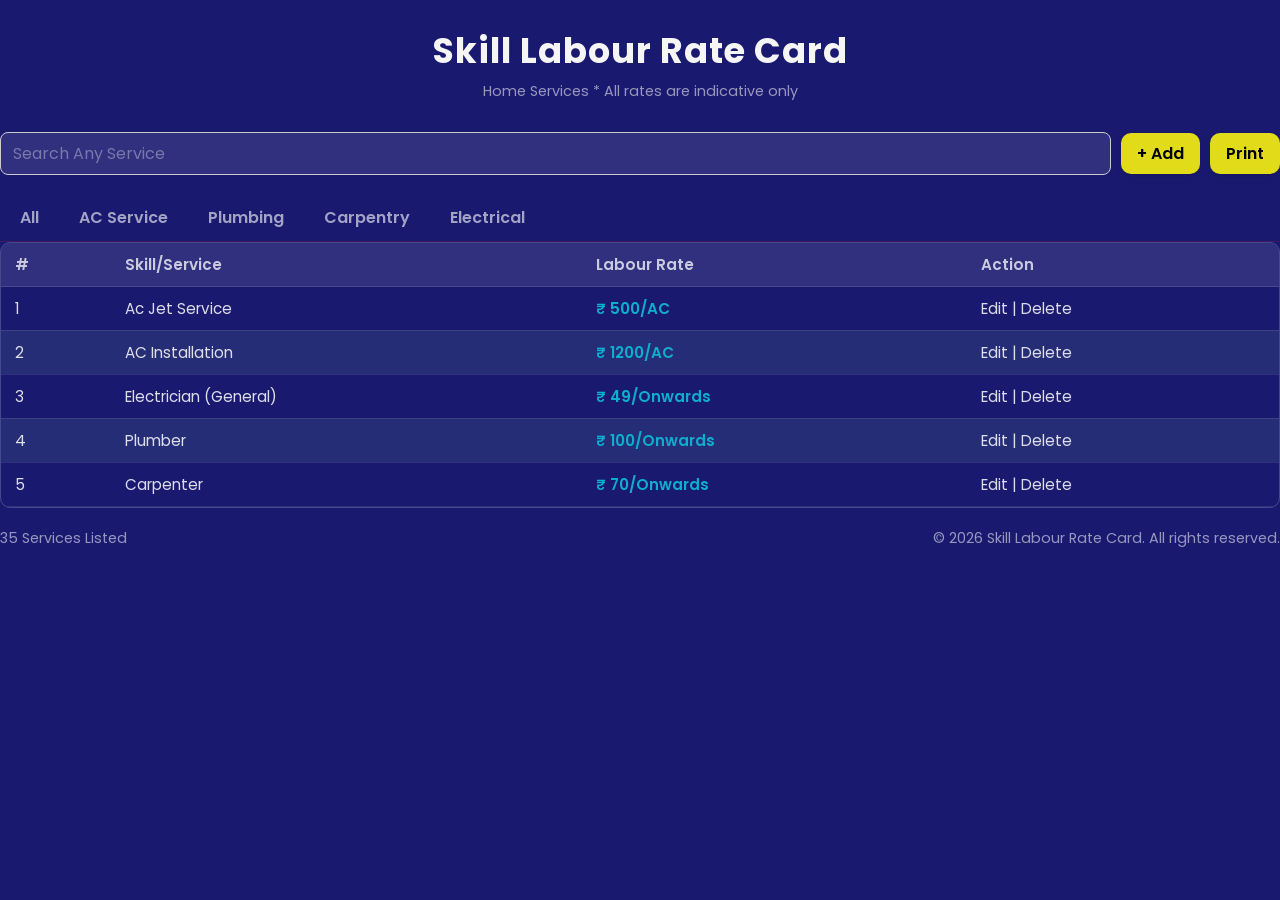
<file: skill-labour-rate.html>
<!DOCTYPE html>
<html lang="en">

<head>
    <meta charset="UTF-8">
    <meta name="viewport" content="width=device-width, initial-scale=1.0">
    <link href="https://fonts.googleapis.com/css2?family=Poppins:wght@400;600&family=Noto+Sans+Devanagari&display=swap"
        rel="stylesheet">
    <link rel="stylesheet" href="styles.css">
    <style>
        .top-title {
  text-align: center;
  margin-bottom: 30px;
}

.top-title h1 {
  font-size: 2.2em;
  font-weight: 700;
  letter-spacing: 1px;
  margin-bottom: 0;
}

.top-title p {
  font-size: 0.9em;
  color: rgba(255, 255, 255, 0.55);
  margin-top: 4px;
}
.ctrl-row {
  display: flex;
  gap: 10px;
  margin-bottom: 20px;
align-items: center;
 width: 100%;
}
.ctrl-row input {
    flex: 1;
    padding: 8px 12px;
    font-size: 1em;
    border-radius: 8px;
    border: 1px solid #ccc;
    background-color: rgba(255, 255, 255, 0.1);
    color: #fff;
    font-family: Poppins, 'Noto Sans Devanagari', sans-serif;
}
.ctrl-row input::placeholder {
    color: rgba(255, 255, 255, 0.35);
}
.ctrl-row button {   
    padding: 8px 16px;
    font-size: 1em;
    border-radius: 10px;
    cursor: pointer;
    border: none;
    background-color: #e1db1a;
    box-shadow: 0 4px 6px rgba(0, 0, 0, 0.1);
    color: #000;
    font-weight: 600;   
    font-family: Poppins, 'Noto Sans Devanagari', sans-serif;
}
.ctrl-row button:hover {
    background-color: #1bd111;
}
.tabs-scroll {
    display: flex;
    overflow-x: auto; /*jyada tab hone par scroll karne ke liye */
    border-bottom: 1px solid rgba(212, 22, 22, 0.2);
    width: 100%;
    margin-bottom: 0;
}
.tab {
    padding: 10px 20px;
    font-size: 1em;
    font-weight: 600;
    color: rgba(255, 255, 255, 0.60);
    cursor: pointer;
    white-space: nowrap; /*tab ke text ko ek line me rakhne ke liye */
    font-family: Poppins, 'Noto Sans Devanagari', sans-serif;
    border-bottom: 2px solid transparent;
    margin-bottom: -1px;
}
.tab:hover {
    color: rgba(255, 255, 255, 0.90);
    border-bottom: 2px solid #0cf365;
}
.tab.active {
    color: #fff;
    border-bottom: 2px solid #0cf365;
}
.table-wrap {
    border: 1px solid rgba(255,255,255,0.2);
    border-radius: 10px;
    width: 100%;
    overflow: hidden;
}
table {
    width: 100%;
    border-collapse: collapse;
    font-size: 0.95em;
}
thead tr {
    background-color: rgba(255, 255, 255, 0.1);
}
th {
    padding: 10px 14px;
    text-align: left;
    font-size: 1em;
    font-weight: 600;
    color: rgba(255, 255, 255, 0.75);
    border-bottom: 1px solid rgba(255, 255, 255, 0.2);
}
td {
    padding: 10px 14px;
    border-bottom: 1px solid rgba(255, 255, 255, 0.1); 
    color: rgba(255, 255, 255, 0.85);
    vertical-align: middle;
}
tbody tr:nth-child td {
    border-bottom: none;
}
tbody tr:nth-child(even) {
    background: rgba(130, 194, 161, 0.116);
}
tbody tr:hover {
    background: rgba(160, 168, 168, 0.442);
}
.rate-cell {
    font-weight: 600;
    color: #0faece;
}
.footer {    
    display: flex;
    justify-content: space-between;
    align-items: center;
    width: 100%;
    margin-top: 20px;
}
.footer span {
    font-size: 0.9em;
    color: rgba(255, 255, 255, 0.55);
}
    </style>
    <title>Skill Labour Rate</title>
</head>

<body>
    <div class="top-title">
        <h1>Skill Labour Rate Card </h1>
        <p>Home Services * All rates are indicative only</p>
    </div>
    <div class="ctrl-row">
        <input type="text" placeholder="Search Any Service">
        <button>+ Add</button>
        <button>Print</button>
    </div>
    <div class="tabs-scroll">
        <div class="tab">All</div>
        <div class="tab">AC Service</div>
        <div class="tab">Plumbing</div>
        <div class="tab">Carpentry</div>
        <div class="tab">Electrical</div>
    </div>
    <div class="table-wrap">
        <table>
            <thead>
                <tr>
                    <th>#</th>
                    <th>Skill/Service</th>
                    <th>Labour Rate</th>
                    <th>Action</th>
                </tr>
            </thead>
            <tbody>
                <tr>
                    <td>1</td>
                    <td>Ac Jet Service</td>
                    <td class="rate-cell">&#8377; 500/AC</td>
                    <td>Edit | Delete</td>
                </tr>
                <tr>
                    <td>2</td> 
                    <td>AC Installation</td>
                    <td class="rate-cell">&#8377; 1200/AC</td>
                    <td>Edit | Delete</td>
                </tr>
                <tr>
                    <td>3</td>
                    <td>Electrician (General)</td>
                    <td class="rate-cell">&#8377; 49/Onwards</td>
                    <td>Edit | Delete</td>
                </tr>
                <tr>
                    <td>4</td>
                    <td>Plumber</td>
                    <td class="rate-cell">&#8377; 100/Onwards</td>
                    <td>Edit | Delete</td>
                </tr>
                <tr>
                    <td>5</td>
                    <td>Carpenter</td>
                    <td class="rate-cell">&#8377; 70/Onwards</td>
                    <td>Edit | Delete</td>
                </tr>
            </tbody>
        </table>
    </div>
    <div class="footer">
        <span>35 Services Listed</span>
        <span>© 2026 Skill Labour Rate Card. All rights reserved.</span>
    </div>
</body>

</html>
</file>
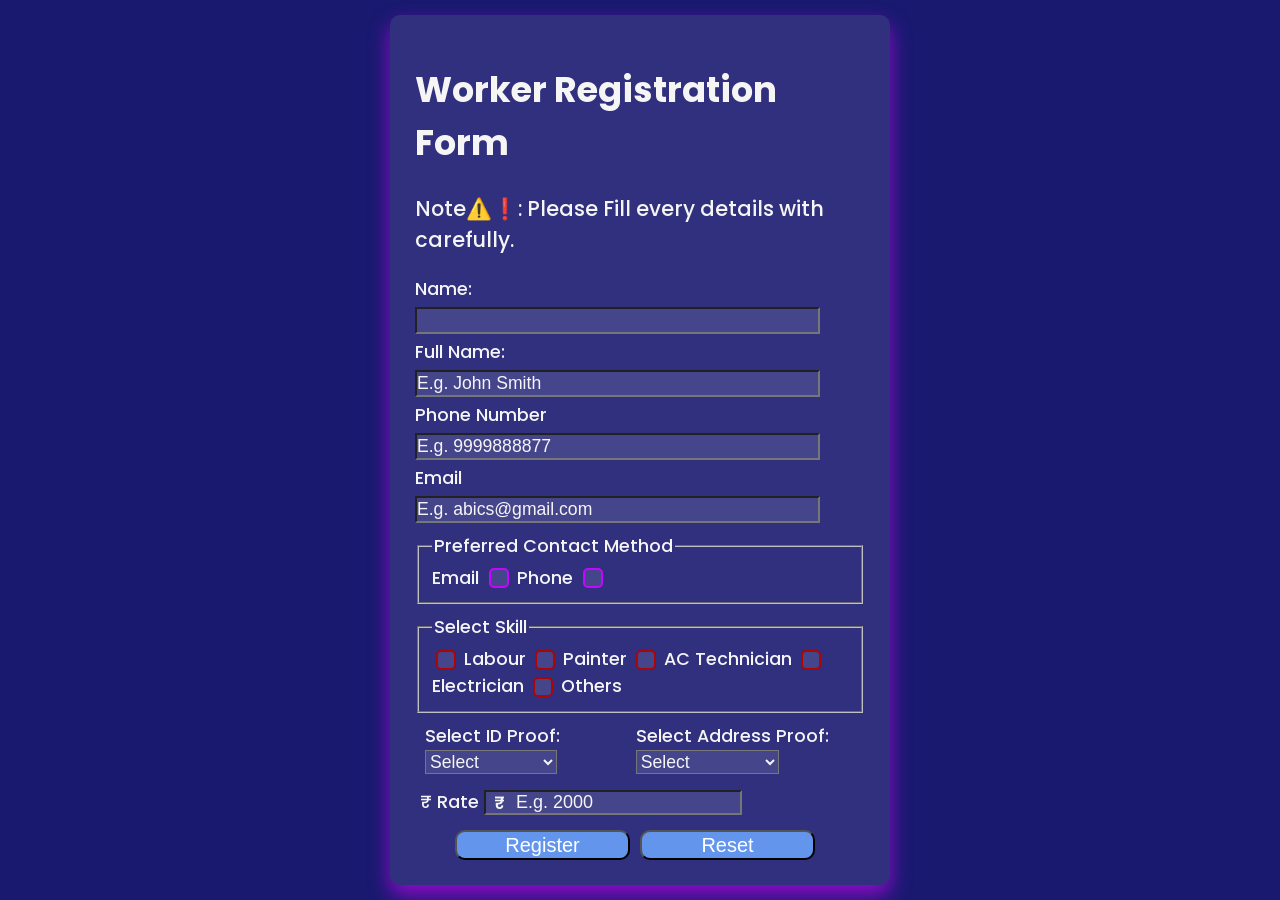
<file: worker-registration.html>
<!DOCTYPE html>
<html lang="en">

<head>
    <meta charset="UTF-8">
    <meta name="viewport" content="width=device-width, initial-scale=1.0">
    <title>Worker Registration Page</title>
    <link href="https://fonts.googleapis.com/css2?family=Poppins:wght@400;600&family=Noto+Sans+Devanagari&display=swap"
        rel="stylesheet">
    <link rel="stylesheet" href="styles.css"><!--font load ko pahle rkhna hai-->
</head>

<body>
    <div class="center-page">
        <form class="regi-form" action="#" method="POST"> <!--onsubmit="registerWorker(event)" modern use-->
            <h1>Worker Registration Form</h1>
            <p>Please Fill every details with carefully.</p>
            <div class="main-details">
                <label>Name: <input
                        type="text"></label><!--implicit कोड छोटा होता है और id याद रखने की ज़रूरत नहीं पड़ती। कुछ पुराने ब्राउज़र्स या स्क्रीन रीडर्स के साथ इसमें दिक्कत आ सकती है-->
                <label for="name">Full Name: </label>
                <input type="text" id="name" name="name" placeholder="E.g. John Smith">
                <label for="phone">Phone Number</label>
                <input type="tel" id="phone" maxlength="10" autocomplete="tel" name="phone"
                    placeholder="E.g. 9999888877" pattern="[0-9]{10}">
                <label for="email">Email</label>
                <input type="email" id="email" name="email" placeholder="E.g. abics@gmail.com">
            </div>
            <fieldset>
                <legend>Preferred Contact Method</legend>
                <label for="email-radio">Email</label>
                <input class="custom-method"type="radio" id="email-radio" value="email" name="contact-method" >
                <label for="phone-radio">Phone</label>
                <input class="custom-method" type="radio" id="phone-radio" value="phone" name="contact-method">
            </fieldset>
            <fieldset>
                <legend>Select Skill</legend>
                <input class="custom-checkbox" type="checkbox" name="skill" value="labour" id="labour">
                <label for="labour">Labour</label>
                <input class="custom-checkbox" type="checkbox" name="skill" value="painter" id="painter">
                <label for="painter">Painter</label>
                <input class="custom-checkbox" type="checkbox" name="skill" value="AC technician" id="technician">
                <label for="technician">AC Technician</label>
                <input class="custom-checkbox" type="checkbox" name="skill" value="electrician" id="electrician">
                <label for="electrician">Electrician</label>
                <input class="custom-checkbox" type="checkbox" name="skill" value="Other" id="other-skill">
                <label for="other-skill">Others</label>
                <textarea id="other-text" placeholder="please specify..." class="hidden-box" rows="4"
                    cols="40"></textarea>
            </fieldset>
            <div class="select-box-container">
                <div class="selection-group">
                    <label for="id-proof">Select ID Proof: </label>
                    <select id="id-proof" name="id-type" required>
                        <option value="" disabled selected>Select</option>
                        <option value="aadhaarcard">Aadhaar Card</option>
                        <option value="pancard">Pan Card</option>
                        <option value="voterid">Voter ID</option>
                        <option value="rationcard">Ration Card</option>
                        <option value="others">Other</option>
                    </select>
                </div>
                <div class="selection-group">
                    <label for="address-proof">Select Address Proof: </label>
                    <select id="address-proof" name="address-proof-type">
                        <option value="" disabled selected>Select</option>
                        <option value="aadhaarcard">Aadhaar Card</option>
                        <option value="rationcard">Ration Card</option>
                        <option value="drivinglicence">Driving Licence</option>
                        <option value="other">Other</option>
                    </select>
                </div>
            </div>
            <div class="rate-icon1"></div>
            <label for="rate">&#8377; Rate</label>
            <div class="rate-icon1">
                <span class="rate-icon2">&#8377;</span>
                <input type="number" id="rate" name="rate" placeholder="  E.g. 2000">
            </div>
            <div class="regi-btn">
                <button class="btn-sub" type="submit">Register</button>
                <button class="btn-reset" type="reset">Reset</button>
            </div>
        </form>
    </div>
</body>

</html>
</file>
<file: styles.css>
* {
    box-sizing: border-box;
}
body {
    font-family: Poppins, 'Noto Sans Devanagari', sans-serif;
    margin: 0;
    padding: 0;
    background-color: midnightblue;
    color: whitesmoke;
    }
.center-page{
    display:flex;
    justify-content: center;
    align-items: center;
    min-height: 100vh;
    font-weight: 500;
}
.regi-form {
    background-color: rgba(255, 254, 254, 0.1);
    padding: 25px;
    border-radius: 10px;
    width: 500px;
    font-size: 1.1rem;
    box-shadow: 0 10px 20px rgba(193, 5, 240, 0.7);  
}
.regi-form > p {
    font-size: 1.3rem;
}
.regi-form > p::before{
    content: "Note⚠️❗: ";
}
.main-details label {
    display: block;
    margin-top: 5px;
}
.main-details input {
    width: 90%;
    margin-top: 5px;
    font-size: 1.1rem;
    padding: 1px 0;
}
fieldset {
    margin-top: 10px;
}
input, textarea {
    background-color: rgba(255, 254, 254, 0.1);
}
input, input::placeholder,textarea{
    color: whitesmoke;
}
input:focus, select:focus {
  border-color: #28a745;
  outline: none;
}
.custom-method {
    appearance: none;
    border: 2px solid rgb(197, 6, 255);
    width: 20px;
    height: 20px;
    border-radius: 5px;
    vertical-align: top;
    cursor: pointer;
    position: relative;
}
.custom-method::before {
    content: "";
    position: absolute;
    background-color: aqua;
    width: 10px;
    height: 10px;
    top: 50%;
    left: 50%;
    transform: translate(-50%, -50%) scale(0);
    transition: all 0.5s ease;
    border-radius: 5px;
}
.custom-method:checked::before {
    transform: translate(-50%, -50%) scale(1);
}
.custom-checkbox {
  appearance: none;
  width: 20px;
  height: 20px;
  border: 2px solid rgb(173, 4, 4);
  border-radius: 5px;
  vertical-align: middle;
  cursor: pointer;
  position: relative;
}

/* inner check box */
.custom-checkbox::before {
  content: "";
  position: absolute;
  background-color: lightgreen;
  width: 10px;
  height: 10px;
  top: 50%;
  left:50%;
  transform: translate(-50%, -50%) scale(0);
  transition: all 0.3s ease-in-out;
  border-radius: 3px;
}
/* when checked */
.custom-checkbox:checked::before {
    transform: translate(-50%, -50%) scale(1);
 
}
.hidden-box{
    display: none;
    margin-top: 10px;
    padding: 10px;
    font-size: 15px;
}
#other-skill:checked ~ .hidden-box{
    display: block;
}
.select-box-container {
    margin-top: 10px;
    margin-left: 10px;
    display: flex;
    gap: 20px;
    width: 100%;
}
.select-box-container select { 
    font-size: 1.1rem;
    background-color: rgba(255, 254, 254, 0.1);
    color: whitesmoke;
}
.rate-icon1{
    position: relative;
    display: inline-flex;
    margin-top: 15px;
}
.rate-icon2{
    position: absolute;
    left: 10px;
    top: 50%;
    transform: translateY(-50%);
    font-weight: 600;
    color: whitesmoke;
    pointer-events: none;
}
.rate-icon1 input{
    padding-left: 20px;
    height: 25px;
    box-sizing: border-box;
    font-size: 18px;
}
.regi-btn {
  display: flex;
  gap: 10px;
  margin-top: 15px;
  width: 80%;
  margin-left: 40px;
}
.regi-btn button{
    width: 100%;
    height: 30px;
    border-radius: 10px;
    color:white;
    background-color:cornflowerblue;
    font-size: 20px;
    
}
.btn-sub:hover {
  background-color: #63e643;
}
.btn-reset:hover{
    background-color: rgb(185, 27, 27);   
}
</file>
